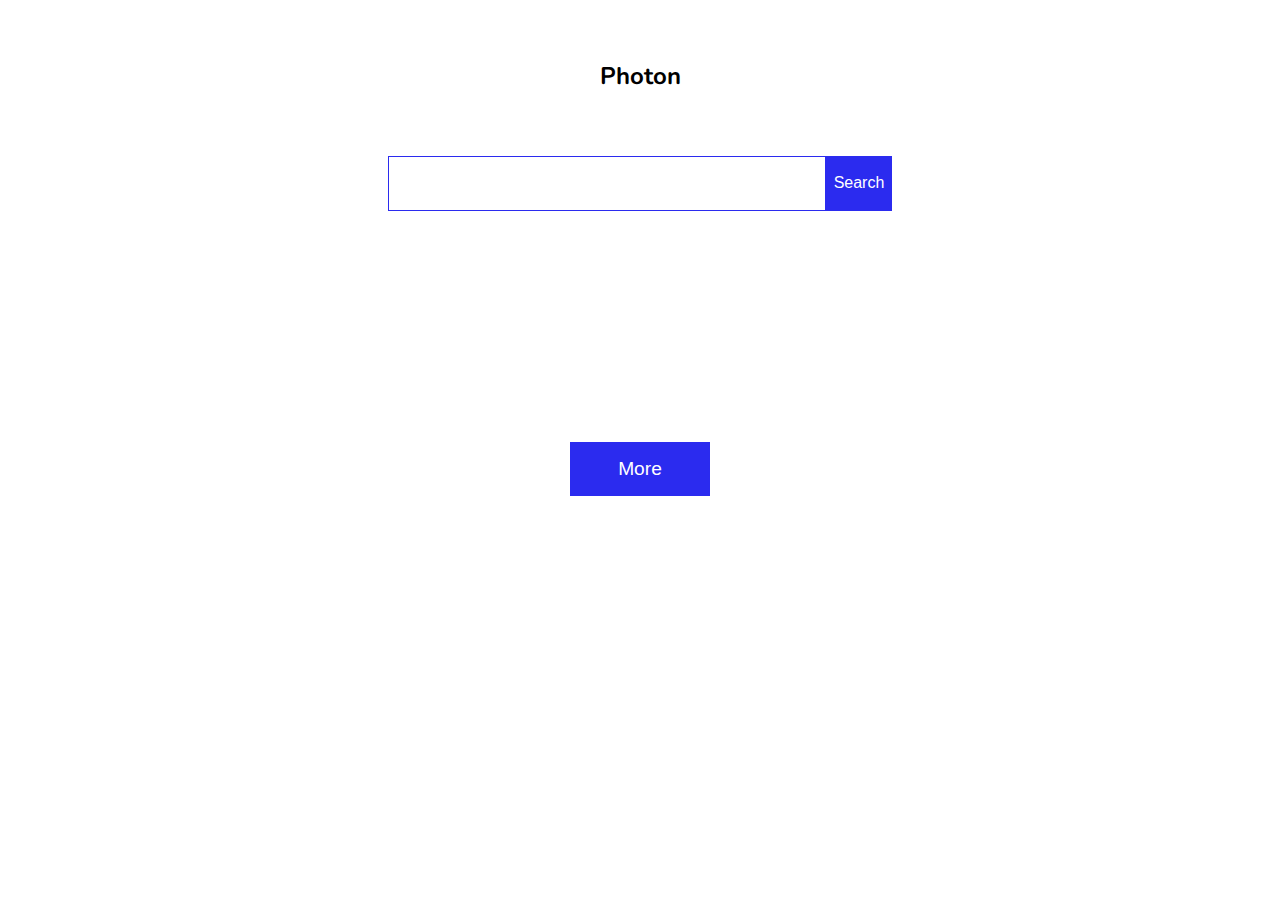
<file: photos.html>
<!DOCTYPE html>
<html lang="en">
  <head>
    <meta charset="UTF-8" />
    <meta http-equiv="X-UA-Compatible" content="IE=edge" />
    <meta name="viewport" content="width=device-width, initial-scale=1.0" />
    <link rel="stylesheet" href="./photos.css" />
    <title>Document</title>
  </head>
  <body>
    <header>
      <h2><a id="logo" href="./index.html">Photon</a></h2>
      <form class="search-form">
        <input type="text" name="search" class="search-input" />
        <button type="submit" class="submit-btn">Search</button>
      </form>
    </header>
    <main>
      <div class="gallery"></div>
    </main>
    <div class="nav-button">
      <button class="more">More</button>
    </div>
    <script src="./app.js"></script>
  </body>
</html>
</file>
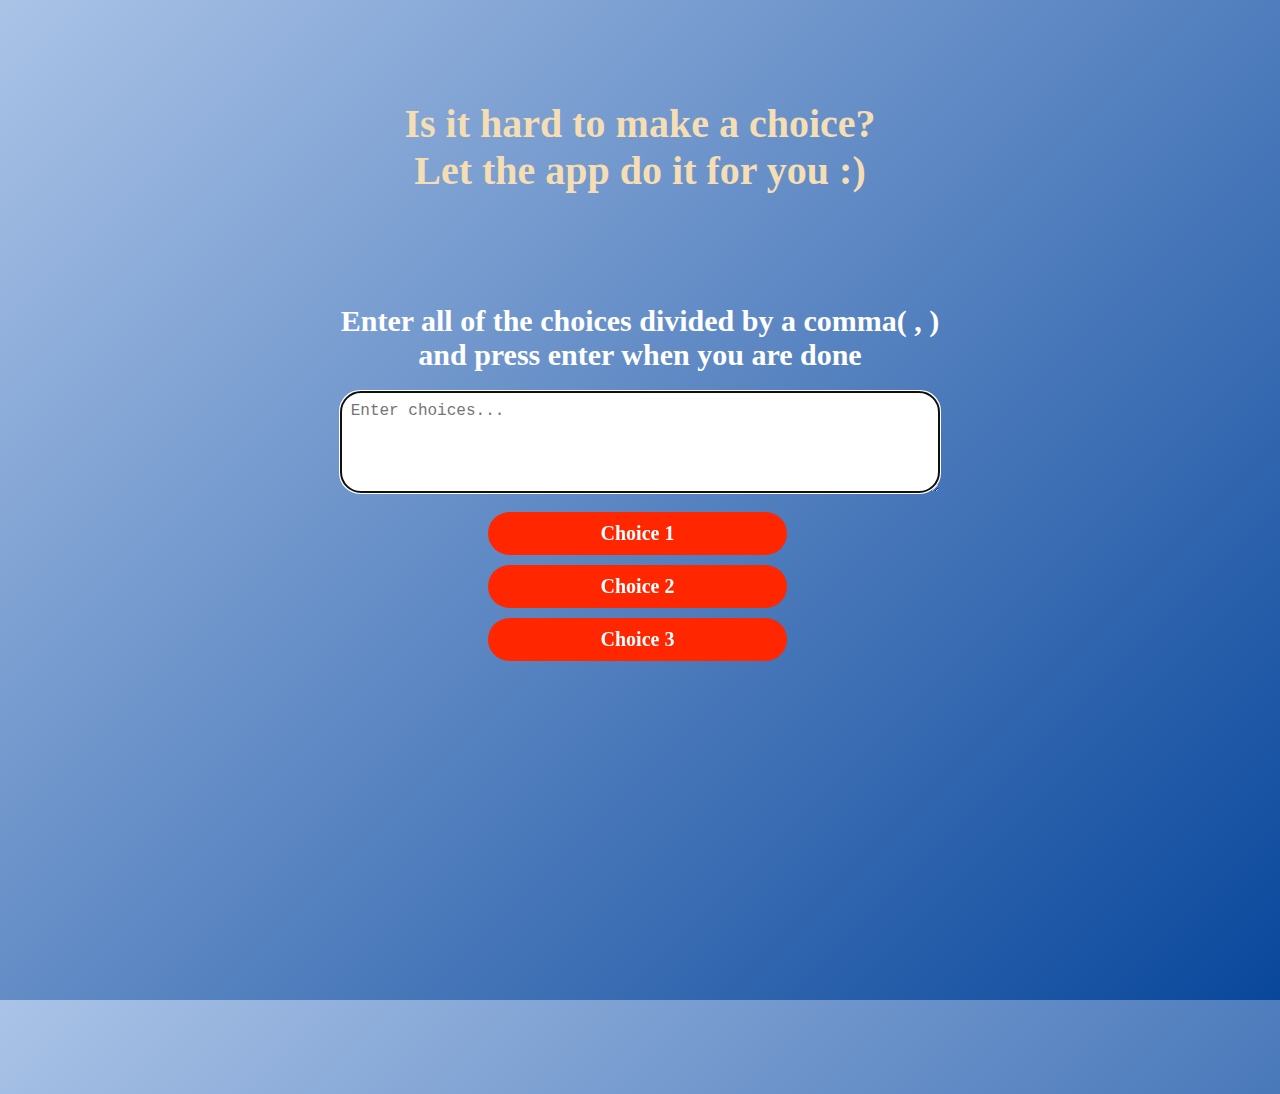
<file: picker.html>
<!DOCTYPE html>
<html lang="en">
  <head>
    <meta charset="UTF-8" />
    <meta http-equiv="X-UA-Compatible" content="IE=edge" />
    <meta name="viewport" content="width=device-width, initial-scale=1.0" />
    <link rel="stylesheet" href="picker.css" />
    <title>Random Picker</title>
  </head>
  <body>
    <h1>
      Is it hard to make a choice? <br />
      Let the app do it for you :)
    </h1>
    <div class="main">
      <div class="containter">
        <h2>
          Enter all of the choices divided by a comma( , ) <br />
          and press enter when you are done
        </h2>
        <textarea id="textarea" placeholder="Enter choices..."></textarea>

        <div id="tags">
          <span class="tag">Choice 1</span>
          <span class="tag">Choice 2</span>
          <span class="tag">Choice 3</span>
        </div>
      </div>
    </div>
    <script src="picker.js"></script>
  </body>
</html>
</file>
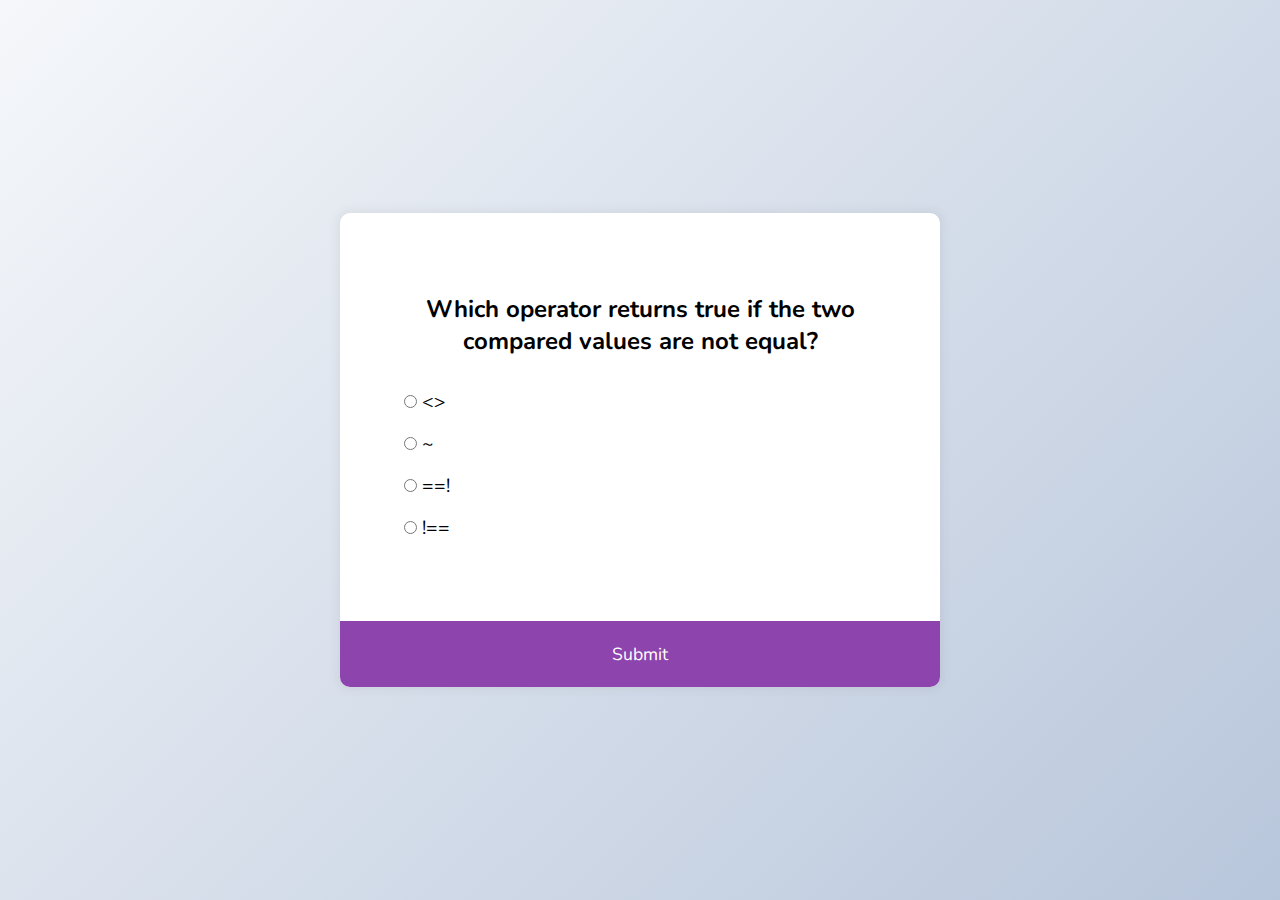
<file: quiz.html>
<!DOCTYPE html>
<html lang="en">
  <head>
    <meta charset="UTF-8" />
    <meta http-equiv="X-UA-Compatible" content="IE=edge" />
    <meta name="viewport" content="width=device-width, initial-scale=1.0" />
    <title>Quiz App</title>
    <link rel="stylesheet" href="quiz.css" />
  </head>
  <body>
    <div class="quiz-container" id="quiz">
      <header class="quiz-header">
        <h2 id="question"></h2>
        <ul>
          <li>
            <input type="radio" name="answer" id="a" class="answer" />
            <label for="a" id="a_text">Question</label>
          </li>
          <li>
            <input type="radio" name="answer" id="b" class="answer" />
            <label for="b" id="b_text">Question</label>
          </li>
          <li>
            <input type="radio" name="answer" id="c" class="answer" />
            <label for="c" id="c_text">Question</label>
          </li>
          <li>
            <input type="radio" name="answer" id="d" class="answer" />
            <label for="d" id="d_text">Question</label>
          </li>
        </ul>
      </header>
      <button id="submit">Submit</button>
    </div>
    <script src="quiz.js"></script>
  </body>
</html>
</file>
<file: photos.css>
@import url("https://fonts.googleapis.com/css2?family=Nunito&family=Poppins&display=swap");

* {
  margin: 0;
  padding: 0;
  box-sizing: border-box;
}
body {
  font-family: "Nunito", sans-serif;
}

header {
  display: flex;
  flex-direction: column;
  min-height: 30vh;
  justify-content: center;
  align-items: center;
}

header h2 {
  padding: 2rem;
}

#logo {
  text-decoration: none;
  color: black;
}

.search-form {
  display: flex;
  padding: 2rem;
}

.search-form input {
  font-size: 2rem;
  padding: 0.5rem;
  width: 100%;
  border: none;
  border: 1px solid rgba(28, 28, 238, 0.932);
}

.search-form button {
  border: none;
  padding: 0.5rem;
  font-size: 1rem;
  background-color: rgba(28, 28, 238, 0.932);
  color: white;
  cursor: pointer;
}

.gallery-info {
  display: flex;
  justify-content: space-between;
  align-items: center;
  color: grey;
  padding: 0.5rem 0rem;
}

.gallery-info a {
  color: grey;
}

.gallery {
  display: grid;
  grid-template-columns: repeat(auto-fill, minmax(350px, 1fr));
  padding: 2rem 0rem;
  width: 80%;
  margin: auto;
  row-gap: 5rem;
  column-gap: 3rem;
}

.gallery-img img {
  width: 100%;
  height: 100%;
  object-fit: cover;
}

.nav-button {
  min-height: 30vh;
  display: flex;
  justify-content: center;
  align-items: center;
}

.more {
  padding: 1rem 3rem;
  background-color: rgba(28, 28, 238, 0.932);
  color: white;
  border: none;
  font-size: 1.2rem;
  cursor: pointer;
}
</file>
<file: picker.css>
* {
  padding: 0;
  margin: 0;
  box-sizing: border-box;
}

body {
  background-color: #4689ee;
  background-image: linear-gradient(315deg, #09479c 0%, #aac3e7 100%);

  height: 100vh;
  overflow: hidden;
}

h1 {
  font-size: 40px;
  margin-top: 100px;
  text-align: center;
  color: wheat;
}

.main {
  height: 100vh;
  display: flex;
  flex-direction: column;
  align-items: center;
  justify-content: flex-start;
  padding-top: 100px;
}

h2 {
  color: white;
  margin: 10px 0 20px;
  text-align: center;
  font-size: 30px;
}

.container {
  width: 500px;
}

textarea {
  border: none;
  border-radius: 20px;
  display: block;
  width: 100%;
  height: 100px;
  padding: 10px;
  margin: 0 0 20px;
  font-size: 16px;
}

#tags {
  display: flex;
  flex-direction: column;
  justify-content: center;
  align-items: center;
  text-align: center;
}

.tag {
  background-color: rgb(255, 38, 0);
  color: white;
  border-radius: 50px;
  padding: 10px 20px;
  margin: 0 5px 10px 0;
  font-size: 20px;
  display: inline-block;
  font-weight: 700;
  width: 50%;
}

.tag.highlight {
  background-color: rgb(0, 0, 109);
}
</file>
<file: quiz.css>
@import url("https://fonts.googleapis.com/css2?family=Nunito&display=swap");

* {
  margin: 0;
  padding: 0;
  box-sizing: border-box;
}

body {
  background-color: #b8c6db;
  background-image: linear-gradient(315deg, #b8c6db 0%, #f5f7fa 100%);
  font-family: "Nunito", sans-serif;
  display: flex;
  flex-direction: column;
  align-items: center;
  justify-content: center;
  height: 100vh;
  overflow: hidden;
}

.quiz-container {
  background-color: #fff;
  border-radius: 10px;
  box-shadow: 0 0 10px 2px rgba(100, 100, 100, 0.1);
  width: 600px;
  overflow: hidden;
}

.quiz-header {
  padding: 4rem;
}

h2 {
  padding: 1rem;
  text-align: center;
  margin: 0;
}

ul {
  list-style-type: none;
  padding: 0;
}

ul li {
  font-size: 1.2rem;
  margin: 1rem 0;
}

ul li label {
  cursor: pointer;
}

button {
  background-color: #8e44ad;
  border: none;
  color: white;
  display: block;
  width: 100%;
  cursor: pointer;
  font-size: 1.1rem;
  font-family: inherit;
  padding: 1.3rem;
}

button:hover {
  background-color: #732d91;
}

button:focus {
  outline: none;
  background-color: #5e3370;
}
</file>
